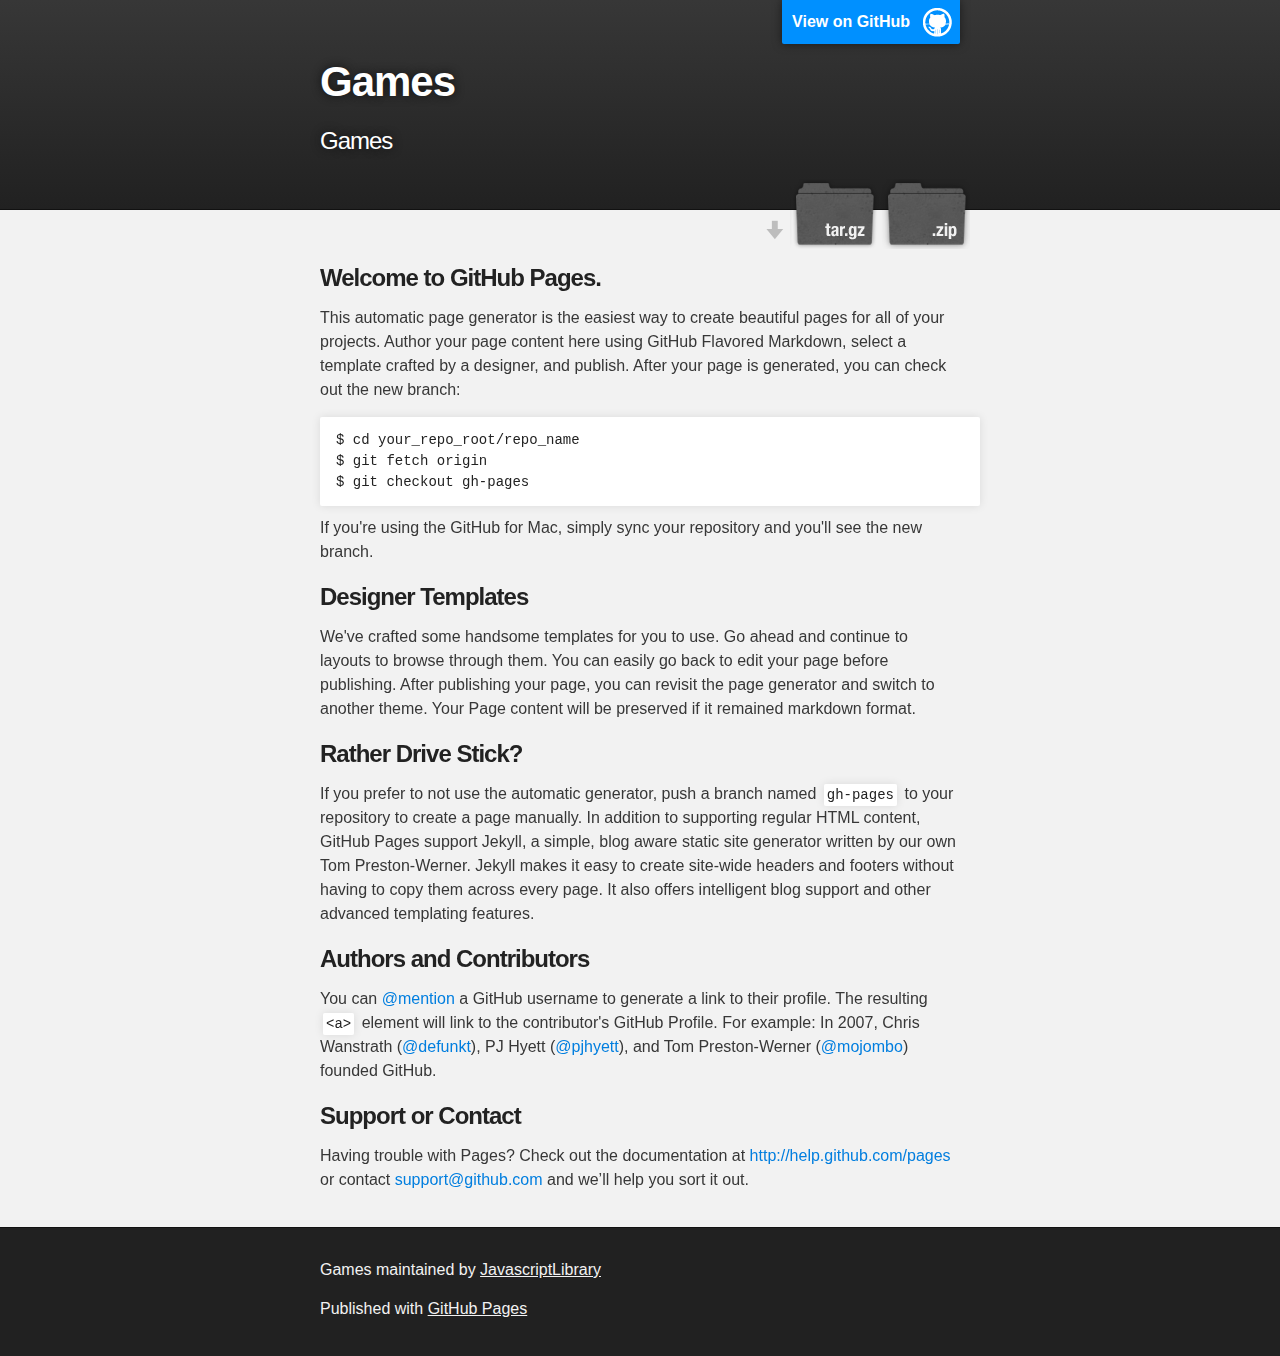
<file: index.html>
<!DOCTYPE html>
<html>

  <head>
    <meta charset='utf-8' />
    <meta http-equiv="X-UA-Compatible" content="chrome=1" />
    <meta name="description" content="Games : Games" />

    <link rel="stylesheet" type="text/css" media="screen" href="stylesheets/stylesheet.css">

    <title>Games</title>
  </head>

  <body>

    <!-- HEADER -->
    <div id="header_wrap" class="outer">
        <header class="inner">
          <a id="forkme_banner" href="https://github.com/JavascriptLibrary/Games">View on GitHub</a>

          <h1 id="project_title">Games</h1>
          <h2 id="project_tagline">Games</h2>

            <section id="downloads">
              <a class="zip_download_link" href="https://github.com/JavascriptLibrary/Games/zipball/master">Download this project as a .zip file</a>
              <a class="tar_download_link" href="https://github.com/JavascriptLibrary/Games/tarball/master">Download this project as a tar.gz file</a>
            </section>
        </header>
    </div>

    <!-- MAIN CONTENT -->
    <div id="main_content_wrap" class="outer">
      <section id="main_content" class="inner">
        <h3>
<a name="welcome-to-github-pages" class="anchor" href="#welcome-to-github-pages"><span class="octicon octicon-link"></span></a>Welcome to GitHub Pages.</h3>

<p>This automatic page generator is the easiest way to create beautiful pages for all of your projects. Author your page content here using GitHub Flavored Markdown, select a template crafted by a designer, and publish. After your page is generated, you can check out the new branch:</p>

<pre><code>$ cd your_repo_root/repo_name
$ git fetch origin
$ git checkout gh-pages
</code></pre>

<p>If you're using the GitHub for Mac, simply sync your repository and you'll see the new branch.</p>

<h3>
<a name="designer-templates" class="anchor" href="#designer-templates"><span class="octicon octicon-link"></span></a>Designer Templates</h3>

<p>We've crafted some handsome templates for you to use. Go ahead and continue to layouts to browse through them. You can easily go back to edit your page before publishing. After publishing your page, you can revisit the page generator and switch to another theme. Your Page content will be preserved if it remained markdown format.</p>

<h3>
<a name="rather-drive-stick" class="anchor" href="#rather-drive-stick"><span class="octicon octicon-link"></span></a>Rather Drive Stick?</h3>

<p>If you prefer to not use the automatic generator, push a branch named <code>gh-pages</code> to your repository to create a page manually. In addition to supporting regular HTML content, GitHub Pages support Jekyll, a simple, blog aware static site generator written by our own Tom Preston-Werner. Jekyll makes it easy to create site-wide headers and footers without having to copy them across every page. It also offers intelligent blog support and other advanced templating features.</p>

<h3>
<a name="authors-and-contributors" class="anchor" href="#authors-and-contributors"><span class="octicon octicon-link"></span></a>Authors and Contributors</h3>

<p>You can <a href="https://github.com/blog/821" class="user-mention">@mention</a> a GitHub username to generate a link to their profile. The resulting <code>&lt;a&gt;</code> element will link to the contributor's GitHub Profile. For example: In 2007, Chris Wanstrath (<a href="https://github.com/defunkt" class="user-mention">@defunkt</a>), PJ Hyett (<a href="https://github.com/pjhyett" class="user-mention">@pjhyett</a>), and Tom Preston-Werner (<a href="https://github.com/mojombo" class="user-mention">@mojombo</a>) founded GitHub.</p>

<h3>
<a name="support-or-contact" class="anchor" href="#support-or-contact"><span class="octicon octicon-link"></span></a>Support or Contact</h3>

<p>Having trouble with Pages? Check out the documentation at <a href="http://help.github.com/pages">http://help.github.com/pages</a> or contact <a href="mailto:support@github.com">support@github.com</a> and we’ll help you sort it out.</p>
      </section>
    </div>

    <!-- FOOTER  -->
    <div id="footer_wrap" class="outer">
      <footer class="inner">
        <p class="copyright">Games maintained by <a href="https://github.com/JavascriptLibrary">JavascriptLibrary</a></p>
        <p>Published with <a href="http://pages.github.com">GitHub Pages</a></p>
      </footer>
    </div>

    

  </body>
</html>
</file>
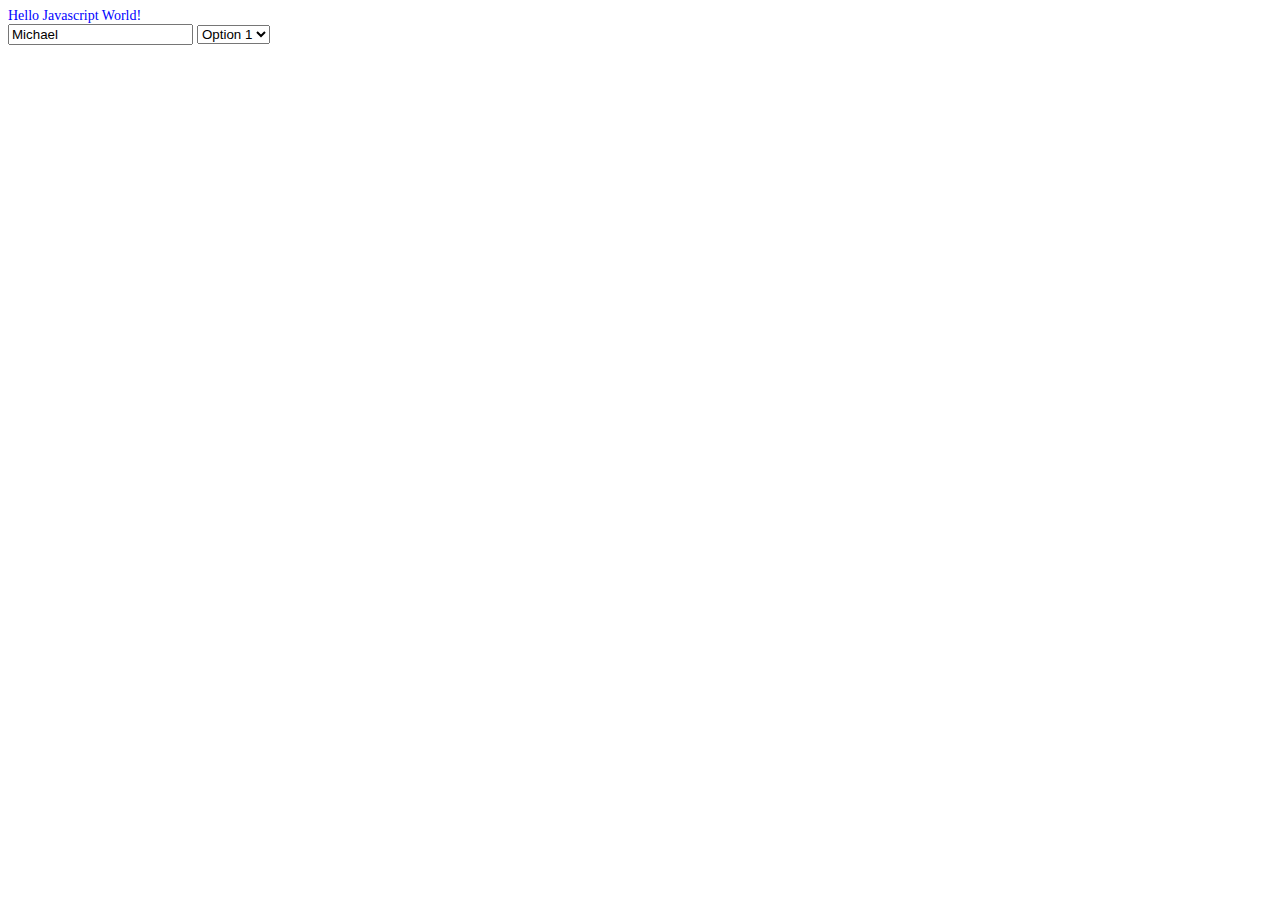
<file: JavascriptGame/GameWeb/Index.htm>
﻿<!DOCTYPE html>
<html xmlns="http://www.w3.org/1999/xhtml">
<head>
    <title></title>
    <link href="Game.css" rel="stylesheet" />
    <script src="http://code.jquery.com/jquery-1.11.0.min.js"></script>
    <script src="Game.js"></script>
 </head>
<body>
    <div class="header">Hello Javascript World!</div>  
    <input type="text" id="inputText" maxlength="100"  />
    <select id="inputSelect">
        <option value="1">Option 1</option>
        <option value="2">Option 2</option>
    </select>
</body>
</html>
</file>
<file: stylesheets/stylesheet.css>
/*******************************************************************************
Slate Theme for GitHub Pages
by Jason Costello, @jsncostello
*******************************************************************************/

@import url(pygment_trac.css);

/*******************************************************************************
MeyerWeb Reset
*******************************************************************************/

html, body, div, span, applet, object, iframe,
h1, h2, h3, h4, h5, h6, p, blockquote, pre,
a, abbr, acronym, address, big, cite, code,
del, dfn, em, img, ins, kbd, q, s, samp,
small, strike, strong, sub, sup, tt, var,
b, u, i, center,
dl, dt, dd, ol, ul, li,
fieldset, form, label, legend,
table, caption, tbody, tfoot, thead, tr, th, td,
article, aside, canvas, details, embed,
figure, figcaption, footer, header, hgroup,
menu, nav, output, ruby, section, summary,
time, mark, audio, video {
  margin: 0;
  padding: 0;
  border: 0;
  font: inherit;
  vertical-align: baseline;
}

/* HTML5 display-role reset for older browsers */
article, aside, details, figcaption, figure,
footer, header, hgroup, menu, nav, section {
  display: block;
}

ol, ul {
  list-style: none;
}

table {
  border-collapse: collapse;
  border-spacing: 0;
}

/*******************************************************************************
Theme Styles
*******************************************************************************/

body {
  box-sizing: border-box;
  color:#373737;
  background: #212121;
  font-size: 16px;
  font-family: 'Myriad Pro', Calibri, Helvetica, Arial, sans-serif;
  line-height: 1.5;
  -webkit-font-smoothing: antialiased;
}

h1, h2, h3, h4, h5, h6 {
  margin: 10px 0;
  font-weight: 700;
  color:#222222;
  font-family: 'Lucida Grande', 'Calibri', Helvetica, Arial, sans-serif;
  letter-spacing: -1px;
}

h1 {
  font-size: 36px;
  font-weight: 700;
}

h2 {
  padding-bottom: 10px;
  font-size: 32px;
  background: url('../images/bg_hr.png') repeat-x bottom;
}

h3 {
  font-size: 24px;
}

h4 {
  font-size: 21px;
}

h5 {
  font-size: 18px;
}

h6 {
  font-size: 16px;
}

p {
  margin: 10px 0 15px 0;
}

footer p {
  color: #f2f2f2;
}

a {
  text-decoration: none;
  color: #007edf;
  text-shadow: none;

  transition: color 0.5s ease;
  transition: text-shadow 0.5s ease;
  -webkit-transition: color 0.5s ease;
  -webkit-transition: text-shadow 0.5s ease;
  -moz-transition: color 0.5s ease;
  -moz-transition: text-shadow 0.5s ease;
  -o-transition: color 0.5s ease;
  -o-transition: text-shadow 0.5s ease;
  -ms-transition: color 0.5s ease;
  -ms-transition: text-shadow 0.5s ease;
}

a:hover, a:focus {text-decoration: underline;}

footer a {
  color: #F2F2F2;
  text-decoration: underline;
}

em {
  font-style: italic;
}

strong {
  font-weight: bold;
}

img {
  position: relative;
  margin: 0 auto;
  max-width: 739px;
  padding: 5px;
  margin: 10px 0 10px 0;
  border: 1px solid #ebebeb;

  box-shadow: 0 0 5px #ebebeb;
  -webkit-box-shadow: 0 0 5px #ebebeb;
  -moz-box-shadow: 0 0 5px #ebebeb;
  -o-box-shadow: 0 0 5px #ebebeb;
  -ms-box-shadow: 0 0 5px #ebebeb;
}

p img {
  display: inline;
  margin: 0;
  padding: 0;
  vertical-align: middle;
  text-align: center;
  border: none;
}

pre, code {
  width: 100%;
  color: #222;
  background-color: #fff;

  font-family: Monaco, "Bitstream Vera Sans Mono", "Lucida Console", Terminal, monospace;
  font-size: 14px;

  border-radius: 2px;
  -moz-border-radius: 2px;
  -webkit-border-radius: 2px;
}

pre {
  width: 100%;
  padding: 10px;
  box-shadow: 0 0 10px rgba(0,0,0,.1);
  overflow: auto;
}

code {
  padding: 3px;
  margin: 0 3px;
  box-shadow: 0 0 10px rgba(0,0,0,.1);
}

pre code {
  display: block;
  box-shadow: none;
}

blockquote {
  color: #666;
  margin-bottom: 20px;
  padding: 0 0 0 20px;
  border-left: 3px solid #bbb;
}


ul, ol, dl {
  margin-bottom: 15px
}

ul {
  list-style: inside;
  padding-left: 20px;
}

ol {
  list-style: decimal inside;
  padding-left: 20px;
}

dl dt {
  font-weight: bold;
}

dl dd {
  padding-left: 20px;
  font-style: italic;
}

dl p {
  padding-left: 20px;
  font-style: italic;
}

hr {
  height: 1px;
  margin-bottom: 5px;
  border: none;
  background: url('../images/bg_hr.png') repeat-x center;
}

table {
  border: 1px solid #373737;
  margin-bottom: 20px;
  text-align: left;
 }

th {
  font-family: 'Lucida Grande', 'Helvetica Neue', Helvetica, Arial, sans-serif;
  padding: 10px;
  background: #373737;
  color: #fff;
 }

td {
  padding: 10px;
  border: 1px solid #373737;
 }

form {
  background: #f2f2f2;
  padding: 20px;
}

/*******************************************************************************
Full-Width Styles
*******************************************************************************/

.outer {
  width: 100%;
}

.inner {
  position: relative;
  max-width: 640px;
  padding: 20px 10px;
  margin: 0 auto;
}

#forkme_banner {
  display: block;
  position: absolute;
  top:0;
  right: 10px;
  z-index: 10;
  padding: 10px 50px 10px 10px;
  color: #fff;
  background: url('../images/blacktocat.png') #0090ff no-repeat 95% 50%;
  font-weight: 700;
  box-shadow: 0 0 10px rgba(0,0,0,.5);
  border-bottom-left-radius: 2px;
  border-bottom-right-radius: 2px;
}

#header_wrap {
  background: #212121;
  background: -moz-linear-gradient(top, #373737, #212121);
  background: -webkit-linear-gradient(top, #373737, #212121);
  background: -ms-linear-gradient(top, #373737, #212121);
  background: -o-linear-gradient(top, #373737, #212121);
  background: linear-gradient(top, #373737, #212121);
}

#header_wrap .inner {
  padding: 50px 10px 30px 10px;
}

#project_title {
  margin: 0;
  color: #fff;
  font-size: 42px;
  font-weight: 700;
  text-shadow: #111 0px 0px 10px;
}

#project_tagline {
  color: #fff;
  font-size: 24px;
  font-weight: 300;
  background: none;
  text-shadow: #111 0px 0px 10px;
}

#downloads {
  position: absolute;
  width: 210px;
  z-index: 10;
  bottom: -40px;
  right: 0;
  height: 70px;
  background: url('../images/icon_download.png') no-repeat 0% 90%;
}

.zip_download_link {
  display: block;
  float: right;
  width: 90px;
  height:70px;
  text-indent: -5000px;
  overflow: hidden;
  background: url(../images/sprite_download.png) no-repeat bottom left;
}

.tar_download_link {
  display: block;
  float: right;
  width: 90px;
  height:70px;
  text-indent: -5000px;
  overflow: hidden;
  background: url(../images/sprite_download.png) no-repeat bottom right;
  margin-left: 10px;
}

.zip_download_link:hover {
  background: url(../images/sprite_download.png) no-repeat top left;
}

.tar_download_link:hover {
  background: url(../images/sprite_download.png) no-repeat top right;
}

#main_content_wrap {
  background: #f2f2f2;
  border-top: 1px solid #111;
  border-bottom: 1px solid #111;
}

#main_content {
  padding-top: 40px;
}

#footer_wrap {
  background: #212121;
}



/*******************************************************************************
Small Device Styles
*******************************************************************************/

@media screen and (max-width: 480px) {
  body {
    font-size:14px;
  }

  #downloads {
    display: none;
  }

  .inner {
    min-width: 320px;
    max-width: 480px;
  }

  #project_title {
  font-size: 32px;
  }

  h1 {
    font-size: 28px;
  }

  h2 {
    font-size: 24px;
  }

  h3 {
    font-size: 21px;
  }

  h4 {
    font-size: 18px;
  }

  h5 {
    font-size: 14px;
  }

  h6 {
    font-size: 12px;
  }

  code, pre {
    min-width: 320px;
    max-width: 480px;
    font-size: 11px;
  }

}
</file>
<file: JavascriptGame/GameWeb/Game.css>
﻿body {
}

.header {
    font-size: 14px;
    color: blue;
}
</file>
